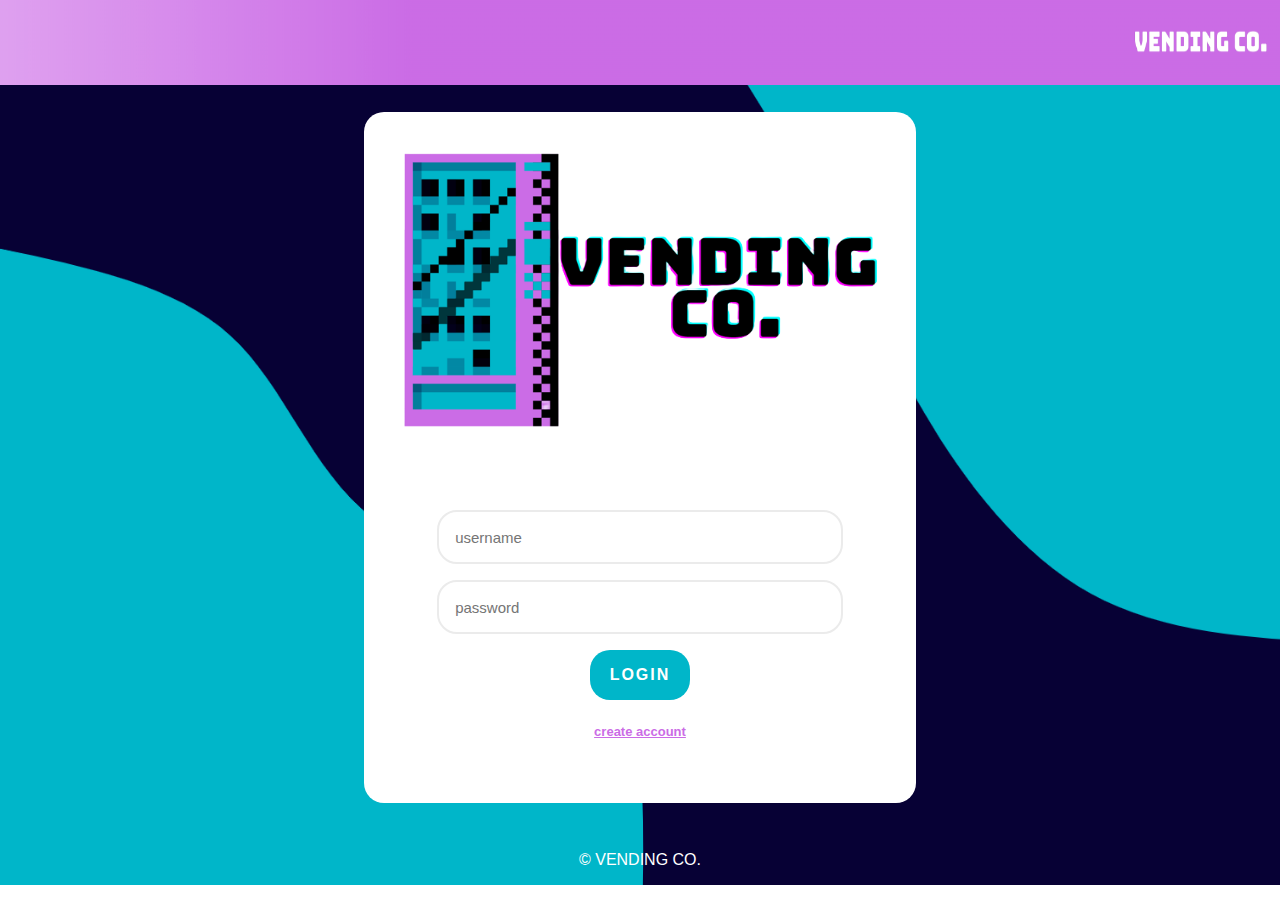
<file: index.html>
<!--page for login to IT vending machine-->

<!DOCTYPE html>
<html lang='en'>
    <head>
        <title>Login</title>
        <meta charset="utf-8">
        <link rel="stylesheet" href="style.css">
        <meta name="viewport" content="width=device-width,initial-scale=1.0">
    </head>

    <header>
        <div class="headerRight">
            <a href="index.html"><img src="content/vendinglogo-text.png" height="25" width="135"></a>
        </div>
    </header>

    <body>
        <div class="login-card">
            <div class="card-logo">
            </div>
            <form class="login-form">
                <input type="text" placeholder="username">
                <input type="password" placeholder="password">
                <button type="submit">LOGIN</button>
            </form>
            <div class="create">
                <h3><a href="createacc-admin.html">create account</a></h3>
            </div>
        </div>

        <footer>
            &copy; VENDING CO. 
        </footer>
    
    </body>
</html>
</file>
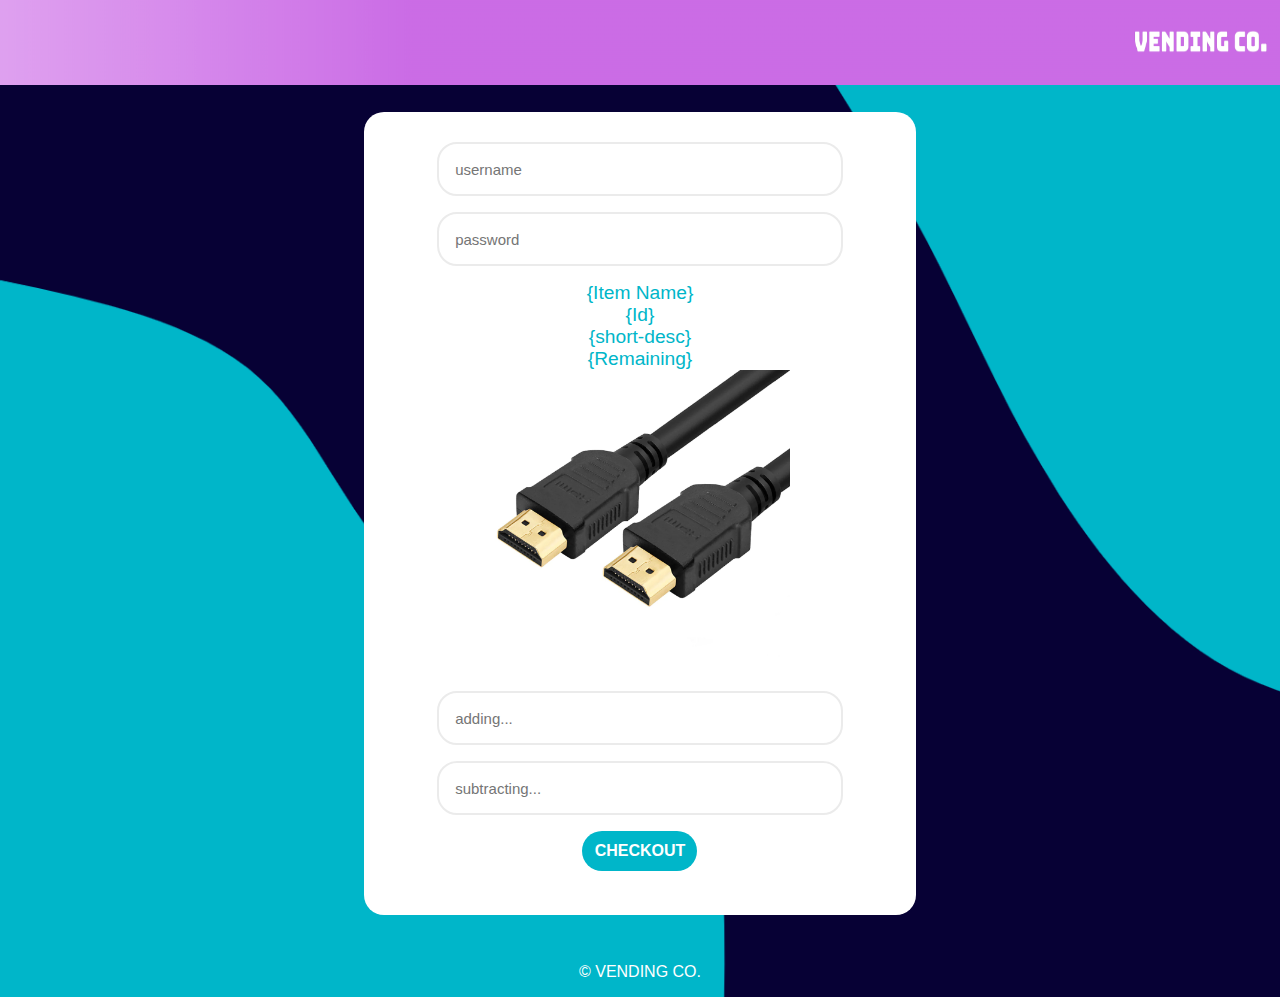
<file: checkout-user-HDMI.html>
<!--page for checking an item in and out (from the qr code)-->

<!DOCTYPE html>
<html lang='en'>
    <head>
        <title>Checkout</title>
        <meta charset="utf-8">
        <link rel="stylesheet" href="style.css">
        <meta name="viewport" content="width=device-width,initial-scale=1.0">
    </head>

    <header>
        <div class="headerRight">
            <a href="index.html"><img src="content/vendinglogo-text.png" height="25" width="135"></a>
        </div>
    </header>

    <body>
        <div class="checkout-card">
            <form class="checkout-form">
                <input type="text" placeholder="username">
                <input type="password" placeholder="password">
                <div class="checkout-item-info">
                    {Item Name}<br>
                    {Id}<br>
                    {short-desc}<br>
                    {Remaining}<br>
                    <img src="content/hdmi.webp" height="300" width="300">
                </div>
                <input type="adding" placeholder="adding...">
                <input type="subtracting" placeholder="subtracting...">
                <div class="checkout-form-for-checkout">
                    <button type="submit">CHECKOUT</button>
                </div>
            </form>
        </div>

        <footer>
            &copy; VENDING CO. 
        </footer>
    
    </body>
</html>
</file>
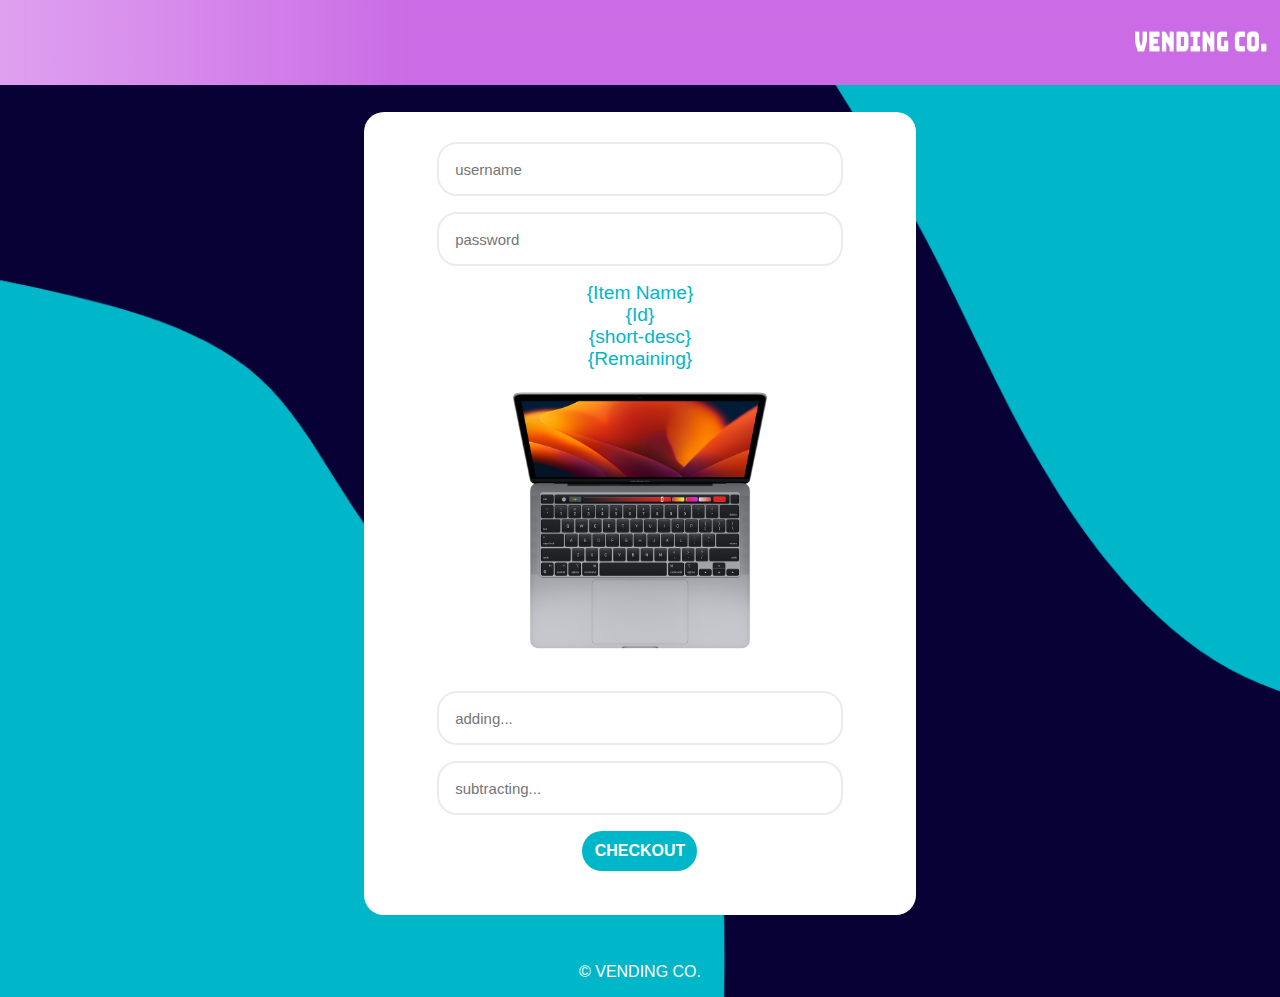
<file: checkout-user-MAC.html>
<!--page for checking an item in and out (from the qr code)-->

<!DOCTYPE html>
<html lang='en'>
    <head>
        <title>Checkout</title>
        <meta charset="utf-8">
        <link rel="stylesheet" href="style.css">
        <meta name="viewport" content="width=device-width,initial-scale=1.0">
    </head>

    <header>
        <div class="headerRight">
            <a href="index.html"><img src="content/vendinglogo-text.png" height="25" width="135"></a>
        </div>
    </header>

    <body>
        <div class="checkout-card">
            <form class="checkout-form">
                <input type="text" placeholder="username">
                <input type="password" placeholder="password">
                <div class="checkout-item-info">
                    {Item Name}<br>
                    {Id}<br>
                    {short-desc}<br>
                    {Remaining}<br>
                    <img src="content/mac.jpg" height="300" width="300">
                </div>
                <input type="adding" placeholder="adding...">
                <input type="subtracting" placeholder="subtracting...">
                <div class="checkout-form-for-checkout">
                    <button type="submit">CHECKOUT</button>
                </div>
            </form>
        </div>

        <footer>
            &copy; VENDING CO. 
        </footer>
    
    </body>
</html>
</file>
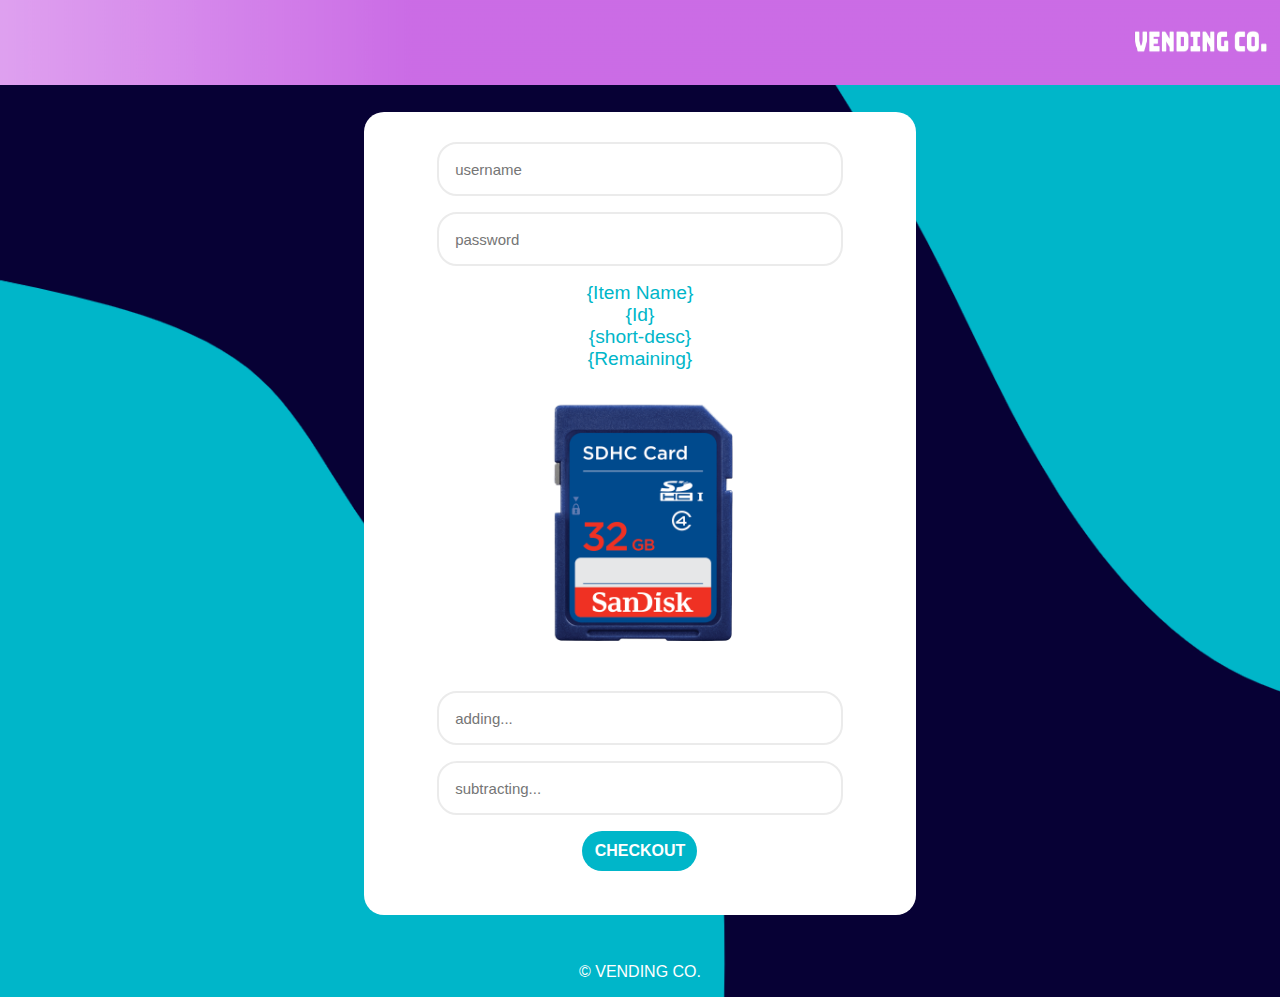
<file: checkout-user-SDCARD.html>
<!--page for checking an item in and out (from the qr code)-->

<!DOCTYPE html>
<html lang='en'>
    <head>
        <title>Checkout</title>
        <meta charset="utf-8">
        <link rel="stylesheet" href="style.css">
        <meta name="viewport" content="width=device-width,initial-scale=1.0">
    </head>

    <header>
        <div class="headerRight">
            <a href="index.html"><img src="content/vendinglogo-text.png" height="25" width="135"></a>
        </div>
    </header>

    <body>
        <div class="checkout-card">
            <form class="checkout-form">
                <input type="text" placeholder="username">
                <input type="password" placeholder="password">
                <div class="checkout-item-info">
                    {Item Name}<br>
                    {Id}<br>
                    {short-desc}<br>
                    {Remaining}<br>
                    <img src="content/sdcard.png" height="300" width="300">
                </div>
                <input type="adding" placeholder="adding...">
                <input type="subtracting" placeholder="subtracting...">
                <div class="checkout-form-for-checkout">
                    <button type="submit">CHECKOUT</button>
                </div>
            </form>
        </div>

        <footer>
            &copy; VENDING CO. 
        </footer>
    
    </body>
</html>
</file>
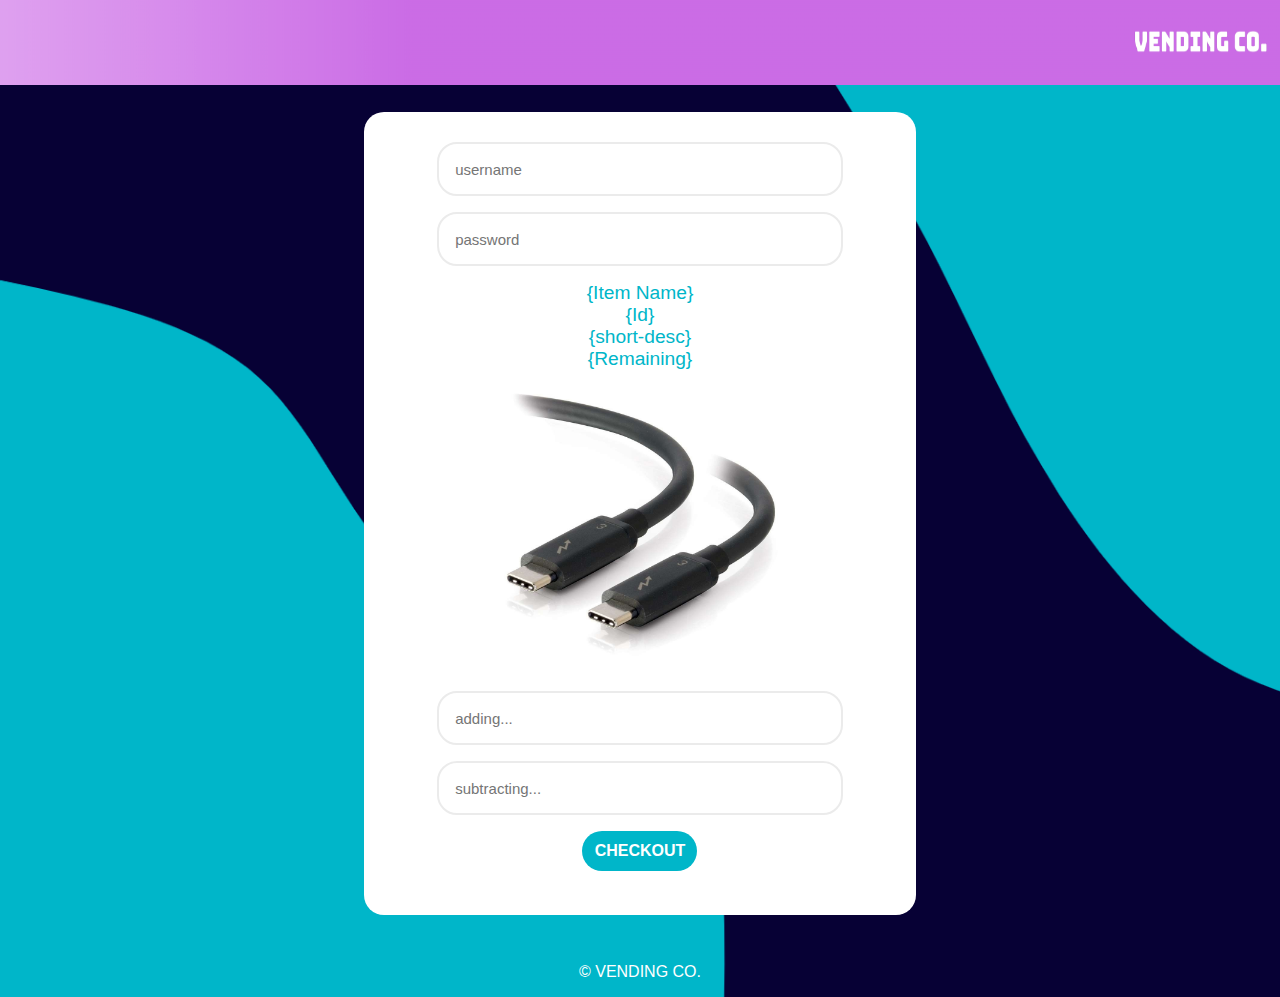
<file: checkout-user-USBC.html>
<!--page for checking an item in and out (from the qr code)-->

<!DOCTYPE html>
<html lang='en'>
    <head>
        <title>Checkout</title>
        <meta charset="utf-8">
        <link rel="stylesheet" href="style.css">
        <meta name="viewport" content="width=device-width,initial-scale=1.0">
    </head>

    <header>
        <div class="headerRight">
            <a href="index.html"><img src="content/vendinglogo-text.png" height="25" width="135"></a>
        </div>
    </header>

    <body>
        <div class="checkout-card">
            <form class="checkout-form">
                <input type="text" placeholder="username">
                <input type="password" placeholder="password">
                <div class="checkout-item-info">
                    {Item Name}<br>
                    {Id}<br>
                    {short-desc}<br>
                    {Remaining}<br>
                    <img src="content/usbc.jpeg" height="300" width="300">
                </div>
                <input type="adding" placeholder="adding...">
                <input type="subtracting" placeholder="subtracting...">
                <div class="checkout-form-for-checkout">
                    <button type="submit">CHECKOUT</button>
                </div>
            </form>
        </div>

        <footer>
            &copy; VENDING CO. 
        </footer>
    
    </body>
</html>
</file>
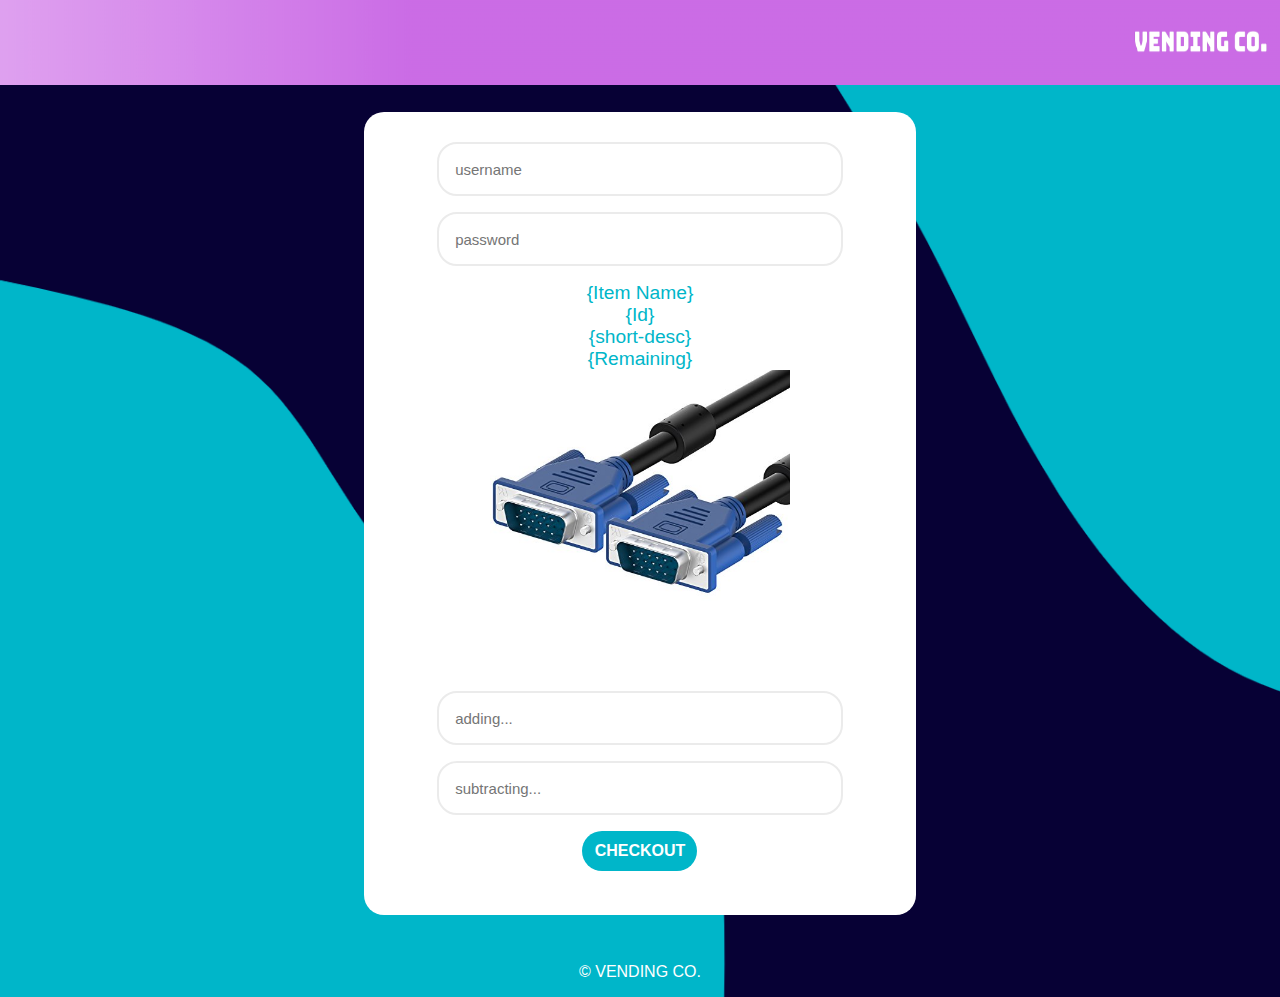
<file: checkout-user-VGA.html>
<!--page for checking an item in and out (from the qr code)-->

<!DOCTYPE html>
<html lang='en'>
    <head>
        <title>Checkout</title>
        <meta charset="utf-8">
        <link rel="stylesheet" href="style.css">
        <meta name="viewport" content="width=device-width,initial-scale=1.0">
    </head>

    <header>
        <div class="headerRight">
            <a href="index.html"><img src="content/vendinglogo-text.png" height="25" width="135"></a>
        </div>
    </header>

    <body>
        <div class="checkout-card">
            <form class="checkout-form">
                <input type="text" placeholder="username">
                <input type="password" placeholder="password">
                <div class="checkout-item-info">
                    {Item Name}<br>
                    {Id}<br>
                    {short-desc}<br>
                    {Remaining}<br>
                    <img src="content/vga.jpeg" height="300" width="300">
                </div>
                <input type="adding" placeholder="adding...">
                <input type="subtracting" placeholder="subtracting...">
                <div class="checkout-form-for-checkout">
                    <button type="submit">CHECKOUT</button>
                </div>
            </form>
        </div>

        <footer>
            &copy; VENDING CO. 
        </footer>
    
    </body>
</html>
</file>
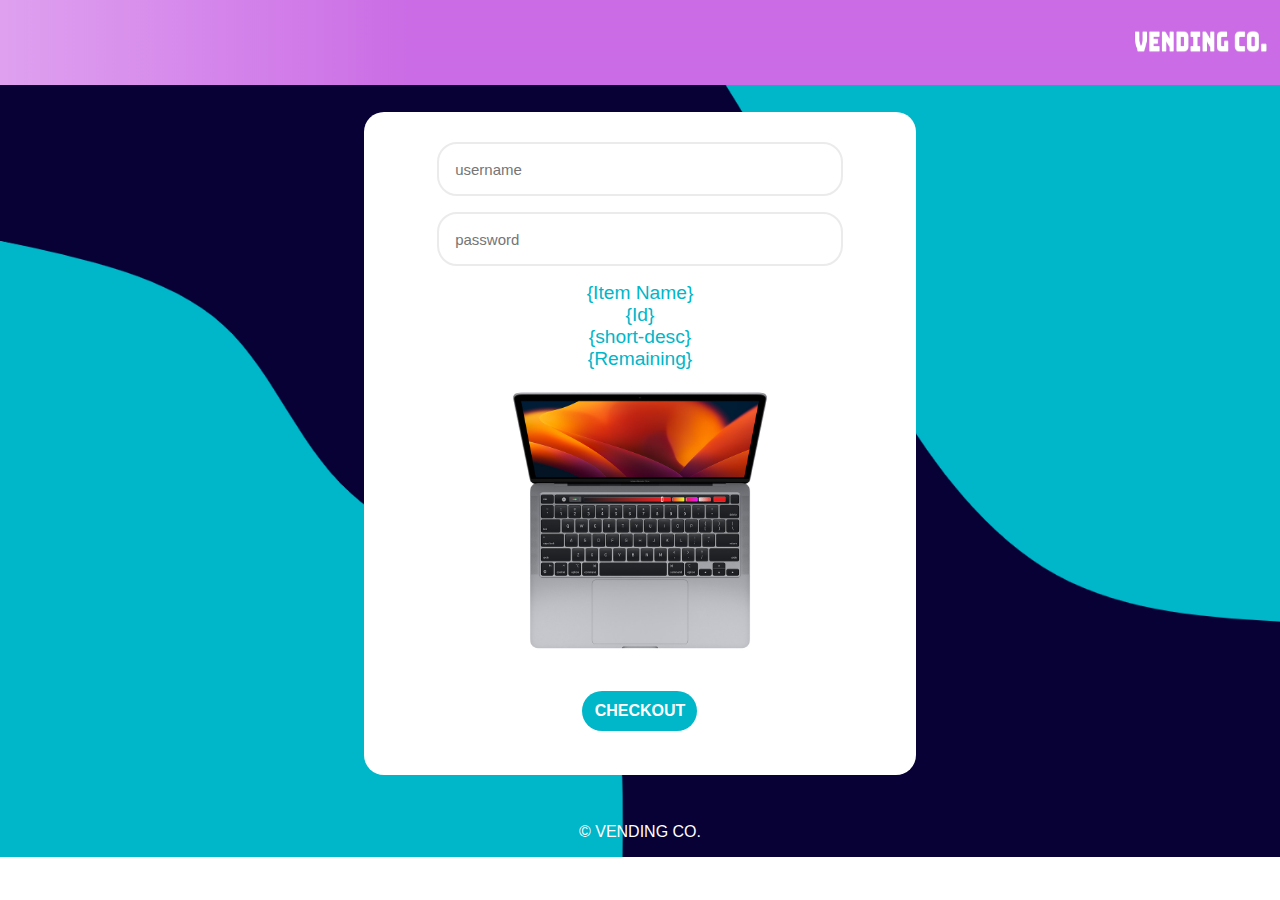
<file: checkout-user.html>
<!--page for checking an item in and out (from the qr code)-->

<!DOCTYPE html>
<html lang='en'>
    <head>
        <title>Checkout</title>
        <meta charset="utf-8">
        <link rel="stylesheet" href="style.css">
        <meta name="viewport" content="width=device-width,initial-scale=1.0">
    </head>

    <header>
        <div class="headerRight">
            <a href="index.html"><img src="content/vendinglogo-text.png" height="25" width="135"></a>
        </div>
    </header>

    <body>
        <div class="checkout-card">
            <form class="checkout-form">
                <input type="text" placeholder="username">
                <input type="password" placeholder="password">
                <div class="checkout-item-info">
                    {Item Name}<br>
                    {Id}<br>
                    {short-desc}<br>
                    {Remaining}<br>
                    <img src="content/mac.jpg" height="300" width="300">
                </div>
                <div class="checkout-form-for-checkout">
                    <button type="submit">CHECKOUT</button>
                </div>
            </form>
        </div>

        <footer>
            &copy; VENDING CO. 
        </footer>
    
    </body>
</html>
</file>
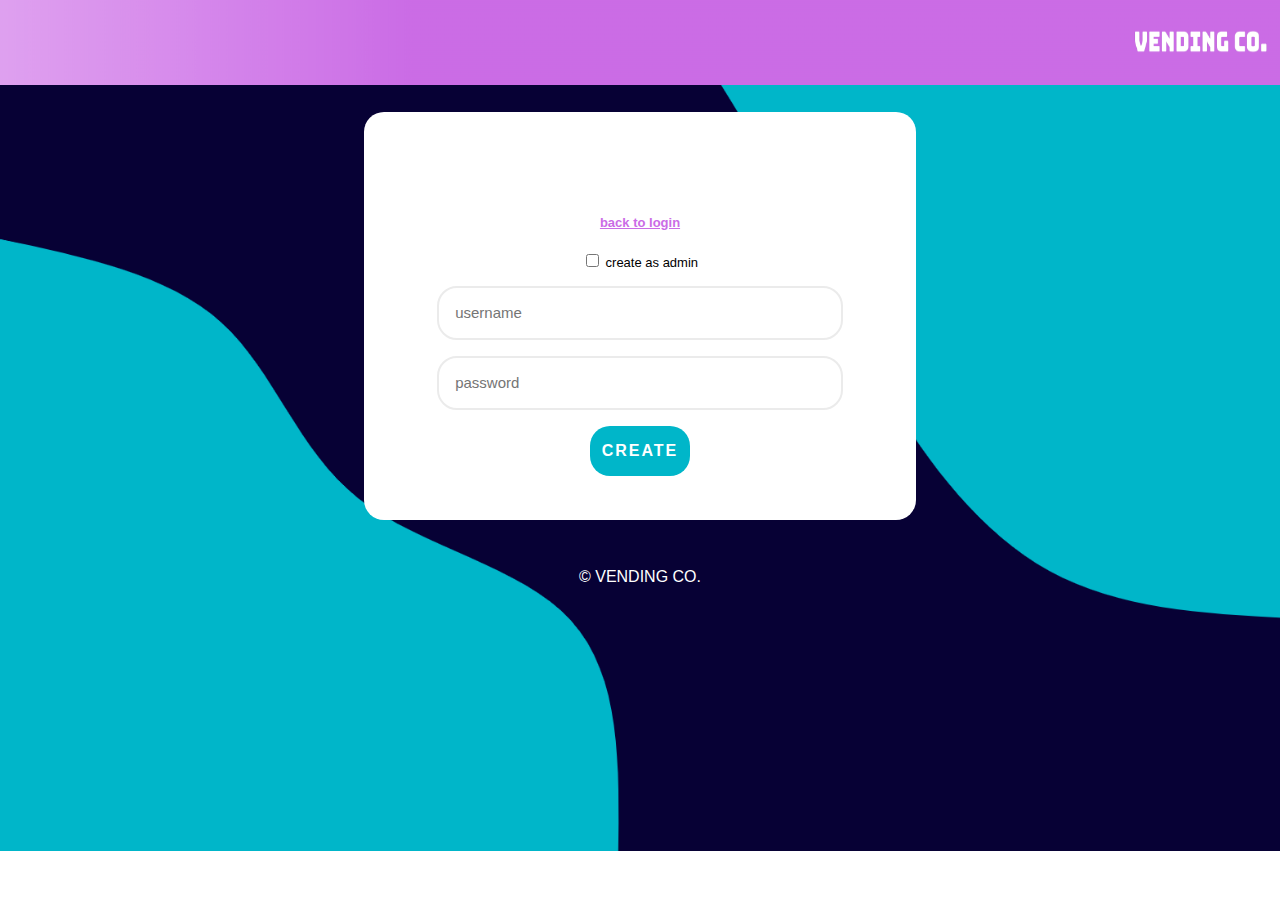
<file: createacc-admin.html>
<!--page to create an account-->

<!DOCTYPE html>
<html lang='en'>
    <head>
        <title>Create Account</title>
        <meta charset="utf-8">
        <link rel="stylesheet" href="style.css">
        <meta name="viewport" content="width=device-width,initial-scale=1.0">
    </head>
    <body>
        <header>
            <div class="headerRight">
                <a href="index.html"><img src="content/vendinglogo-text.png" height="25" width="135"></a>
            </div>
        </header>

        <div class="login-card">
            <h2>CREATE ACCOUNT</h2>
            <div class="create">
                <h3><a href="index.html">back to login</a></h3>
            </div>

            <form class="login-form">
                <div class="managerCheckbox">
                    <input type="checkbox" id="manager">
                    <label for="manager">create as admin</label>
                </div>
                <input type="text" placeholder="username">
                <input type="text" placeholder="password">
                <button type="submit">CREATE</button>
            </form>
        </div>

        <footer>
            &copy; VENDING CO.
        </footer>
    
    
    </body>
</html>
</file>
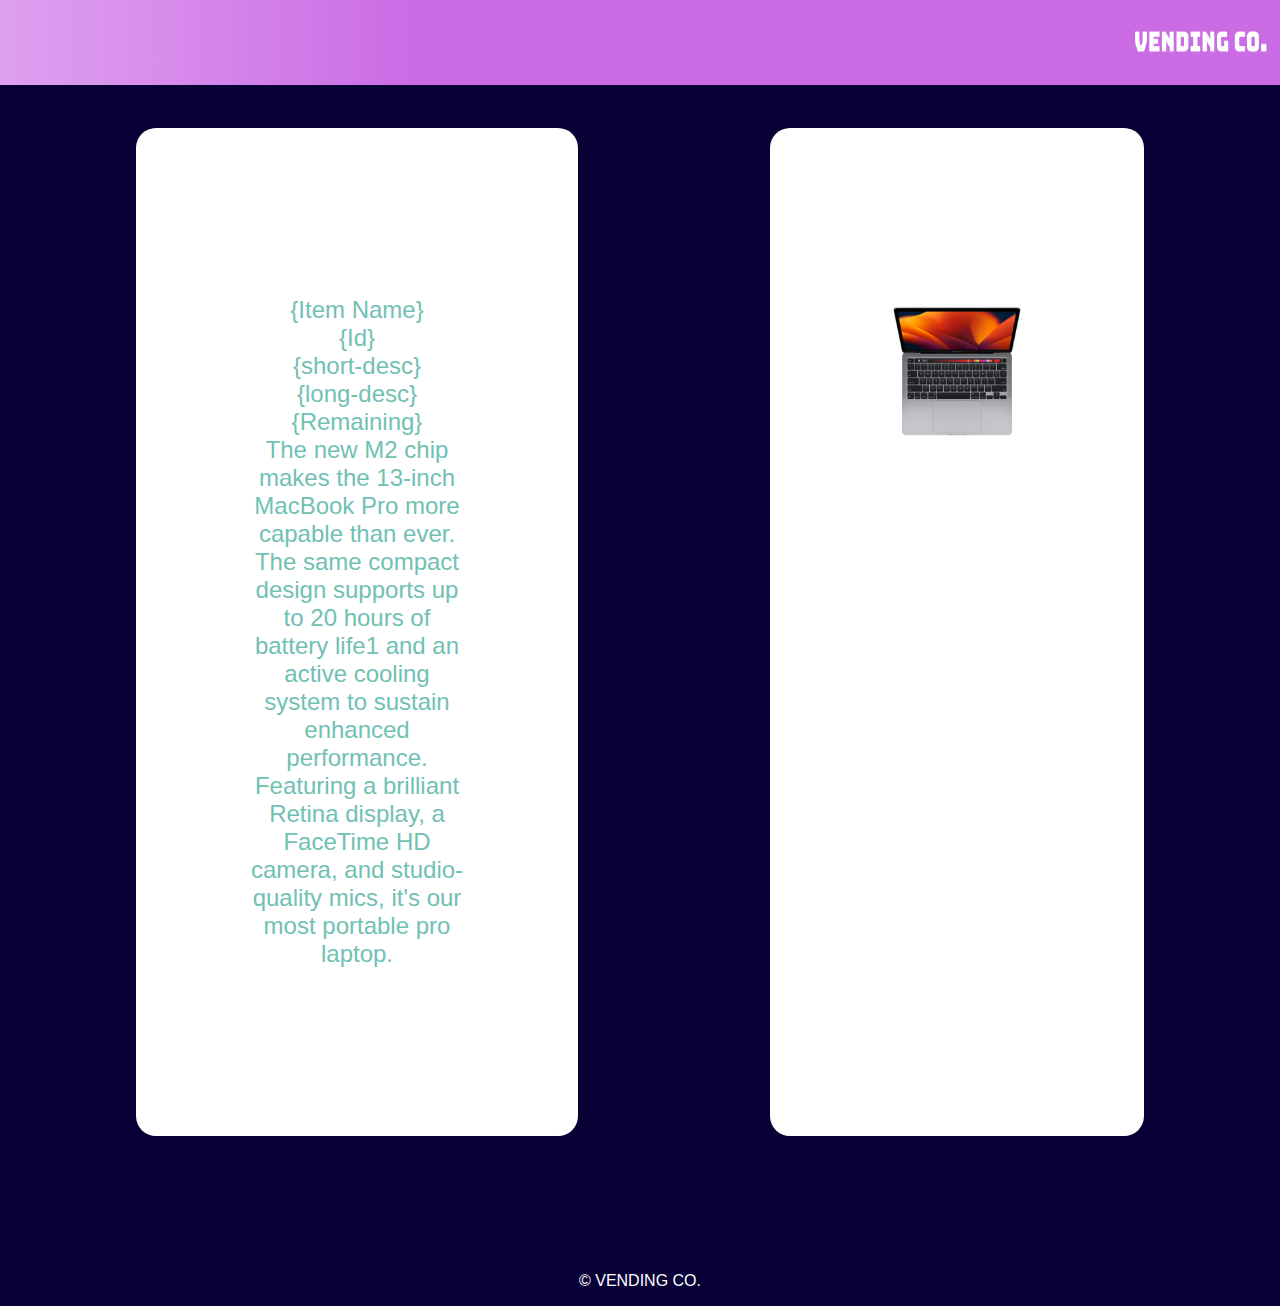
<file: details-admin.html>
<!--page for item details-->

<!DOCTYPE html>
<html lang='en'>
    <head>
        <title>Item Details</title>
        <meta charset="utf-8">
        <link rel="stylesheet" href="style.css">
        <meta name="viewport" content="width=device-width,initial-scale=1.0">
    </head>

    <header>
        <div class="headerRight">
            <a href="index.html"><img src="content/vendinglogo-text.png" height="25" width="135"></a>
        </div>
    </header>

    <body class="boring-darkblue-bg">
        <main>
            <div class='parent-detail'>
                <div class='child-detail'>        
                    {Item Name}<br>
                    {Id}<br>
                    {short-desc}<br>
                    {long-desc}<br>
                    {Remaining}<br>
                    The new M2 chip makes the 13-inch MacBook Pro more capable than ever. The same compact design supports up to 20 hours of battery life1 and an active cooling system to sustain enhanced performance. Featuring a brilliant Retina display, a FaceTime HD camera, and studio-quality mics, it's our most portable pro laptop.
                </div>
                <div class='child-detail'>
                    <img src="content/mac.jpg" height="150" width="150">
                </div>
              </div>
        </main>

        <footer>
            &copy; VENDING CO. 
        </footer>
    
    </body>
</html>
</file>
<file: style.css>
/* LINK TO YOUTUBE FOR LOGIN AESTHETICS: https://www.youtube.com/watch?v=qROcffueh5M */


/* main style */ 
body{
    background-image: url(content/blob.png);
    background-size: cover;
    background-repeat: no-repeat;
    text-align: center;
    font-family: Impact, sans-serif;
    display: grid;
    place-items: center;
    margin: 0;
    padding: 0 24px;
    color: white;
    padding-top: 7em;
}

header{
    color: #070135;
    background-image: url(content/white-pink-gradient.png);
    background-repeat: no-repeat;
    background-position: center;
    position:absolute;
    top:0;
    bottom:auto;
    /* left:0; */
    right:0;
    padding-top: 1.8em;
    padding-bottom: auto;
    width:100%;
    height:3.5em;
    margin-bottom: 10em;
} 

table{
    background-color: white;
    border-collapse: collapse;
    font-family: Arial, Helvetica, sans-serif;
}
  
th,td{
    border: 1px solid black;
}

.headerRight{
    padding-left: 70em;
}

footer{
    padding-top: 3em;
    padding-bottom: 1em;
    color: white;
}

.boring-darkblue-bg{
    background-image: none;
    background-color: #070135;
}



/* card styling for login */
.login-card{
    position: relative;
    z-index: 3;
    width: 40%;
    margin: 0 20px;
    padding: 30px 30px 44px;
    border-radius: 1.25rem;
    background: white;
    text-align: center;
}

.login-form{
    width: 100%;
    margin: 0;
    display: grid;
    gap: 16px;
}

.login-form > input, .login-form > button{
    width: 75%;
    height: 50px;
    margin-left: auto;
    margin-right: auto;
}

.login-form > input{
    border: 2px solid #ebebeb;
    font-family: 'Gill Sans', sans-serif;
    font-size: 15px;
    padding: 0 16px;
    border-radius: 1.25rem;
    transition: all 0.375s;
}

.login-form > input:hover{
    border: 2px solid #00b6c9;
}

.login-form > button{
    cursor: pointer;
    width: 100px;
    border-radius: 1.25rem;
    background: #00b6c9;
    color: white;
    border: 0;
    font-family: 'Gill Sans', sans-serif;
    font-size: 1rem;
    font-weight: 600;
    text-align: center;
    letter-spacing: 2px;
    transition: all 0.375s;
    margin-left: auto;
    margin-right: auto;
}

.login-form > button:hover {
    background: #00b6c9;
}

div.create a:link{
    font-size: small;
    font-family: 'Gill Sans', sans-serif;
    color: #cb6ce6;
    text-decoration: underline;
}
  
div.create a:hover{
    font-size: small;
    font-family: 'Gill Sans', sans-serif;
    color: #cb6ce6;
    text-decoration: underline;
}
  
div.create a:visited{
    font-size: small;
    font-family: 'Gill Sans', sans-serif;
    color: #cb6ce6;
    text-decoration: underline;
}

.managerCheckbox{
    font-size: small;
    font-family: 'Gill Sans', sans-serif;
    color: black;
}

.card-logo{
    padding-bottom: 23em;
    background-image: url("content/vendinglogo.png");
    background-size:contain;
    background-repeat: no-repeat;
}



/* checkout */
.checkout-item-info{
    color: #00b6c9;
    font-family: 'Gill Sans', sans-serif;
    font-size: larger
}

.checkout-form-for-checkout > button{
    cursor: pointer;
    width: 115px;
    height: 40px;
    border-radius: 1.25rem;
    background: #00b6c9;
    color: white;
    border: 0;
    font-family: 'Gill Sans', sans-serif;
    font-size: 1rem;
    font-weight: 600;
    transition: all 0.375s;

}

.checkout-form-for-checkout > button:hover {
    background: #00b6c9;
}

.checkout-card{
    position: relative;
    z-index: 3;
    width: 40%;
    margin: 0 20px;
    padding: 30px 30px 44px;
    border-radius: 1.25rem;
    background: white;
    text-align: center;
}

.checkout-form{
    width: 100%;
    margin: 0;
    display: grid;
    gap: 16px;
}

.checkout-form > input, .checkout-form > button{
    width: 75%;
    height: 50px;
    margin-left: auto;
    margin-right: auto;
}

.checkout-form > input{
    border: 2px solid #ebebeb;
    font-family: 'Gill Sans', sans-serif;
    font-size: 15px;
    padding: 0 16px;
    border-radius: 1.25rem;
    transition: all 0.375s;
}

.checkout-form > input:hover{
    border: 2px solid #00b6c9;
}

.checkout-form > button{
    cursor: pointer;
    width: 100px;
    border-radius: 1.25rem;
    background: #00b6c9;
    color: white;
    border: 0;
    font-family: 'Gill Sans', sans-serif;
    font-size: 1rem;
    font-weight: 600;
    text-align: center;
    letter-spacing: 2px;
    transition: all 0.375s;
    margin-left: auto;
    margin-right: auto;
}

.checkout-form > button:hover {
    background: #00b6c9;
}



/* inventory page style */
.body-inventory {
    margin-top: 30px;
    display: flex;
    flex-direction: column;
    align-items: center;
}
.body-inventory .title-bar {
    background-color: white;
    width: 100%;
    height: 100px;
    display: flex;
    align-items: center;
    justify-content: center;
}
.body-inventory .title-bar .title-string {
    font-size: 50px;
    font-family: 'Gill Sans', sans-serif;
    color: black;
}
.body-inventory .form-log {
    margin-top: 50px;
    background-color: white;
    width: 350px;
    height: 300px;
    display: flex;
    flex-direction: column;
    align-items: center;
    justify-content: space-evenly;
}
.body-inventory .form-log .header {
    font-size: 27px;
    font-family: 'Gill Sans', sans-serif;
}
.body-inventory .form-log .idErr {
    background-color: red;
    width: 270px;
    height: 30px;
    display: flex;
    align-items: center;
    justify-content: center;
}
.body-inventory .form-log .idErr .idErr-msg {
    color: white;
    font-family: 'Gill Sans', sans-serif;
}
.body-inventory .form-log .input .idNum .idNum-header {
    font-size: 17px;
    font-family: 'Gill Sans', sans-serif;
}
.body-inventory .form-log .input .idNum .idNum-input {
    width: 250px;
    height: 30px;
}
.body-inventory .form-log .acc-info .acc-info-btn {
    width: 180px;
    height: 45px;
    font-size: 20px;
    background-color: green;
    border-radius: 1.25rem;
    font-family: 'Gill Sans', sans-serif;
}
.body-inventory .info {
    margin-top: 15px;
    width: 550px;
    height: 200px;
    display: flex;
    align-items: center;
    justify-content: space-evenly;
    background-color: white;
    border-color: white;
    border-radius: 1.25rem;
    border-width: 1px;
}
.body-inventory .info .info-msg {
    width: 300px;
}
.body-inventory .info .info-msg .info-msg-text {
    color: black;
    font-family: 'Gill Sans', sans-serif;
    font-size: 20px;
}
.body-inventory .info .info-btns-container {
    color: black;
    display: flex;
    flex-direction: column;
    align-items: center;
    justify-content: space-evenly;
    height: 200px;
}
.body-inventory .info .info-btns-container .info-btn {
    cursor: pointer;
    width: 100px;
    border-radius: 1.25rem;
    background: #070135;
    color: white;
    border: 0;
    font-family: 'Gill Sans', sans-serif;
    font-size: 1rem;
    font-weight: 600;
    text-align: center;
    letter-spacing: 2px;
    transition: all 0.375s;
    margin-left: auto;
    margin-right: auto;
    text-decoration: none;
}
.body-inventory .form {
    margin-top: 50px;
    margin-bottom: 20px;
    border-radius: 1.25rem;
    background-color: white;
    width: 550px;
    height: 600px;
    display: flex;
    flex-direction: column;
    align-items: center;
    justify-content: space-evenly;
}
.body-inventory .form .header-inventory {
    color: black;
    font-size: 27px;
    font-family: 'Gill Sans', sans-serif;
}
.body-inventory .form .idErr {
    position: relative;
    border-radius: 1.25rem;
    background-color: yellow;
    width: 270px;
    height: 30px;
    display: flex;
    align-items: center;
    justify-content: center;
}
.body-inventory .form .idErr .idErr-msg {
    color: black;
    font-family: 'Gill Sans', sans-serif;
}
.body-inventory .form .input .input-field .header {
    color: black;
    font-size: 17px;
    font-family: 'Gill Sans', sans-serif;
}
.body-inventory .form .input .input-field .input {
    width: 250px;
    height: 25px;
}
.body-inventory .form .update-acc .update-acc-btn {
    cursor: pointer;
    width: 100px;
    border-radius: 1.25rem;
    background: #00b6c9;
    color: white;
    border: 0;
    font-family: 'Gill Sans', sans-serif;
    font-size: 1rem;
    font-weight: 600;
    text-align: center;
    letter-spacing: 2px;
    transition: all 0.375s;
    margin-left: auto;
    margin-right: auto;
}



/* detail page two layout style */
.parent-detail{
    margin: 0rem;
    padding: 1rem 1rem;
    text-align: center;
    padding-bottom: 5.5em;
    display: flex;
}

.child-detail{
    margin-left: 4em;
    margin-right: 4em;
    color:#70C1B3;
    display: inline-block;
    background-color: white;
    border-radius: 1.25rem;
    padding: 7em 7rem;
    vertical-align: middle;
    font-size: x-large;
}



/* mobile */
@media (max-width:600px){
    body{
        background-image: url("content/blob.png");
        background-image: none;
        background-color: #070135;
        text-align: center;
        font-family: Impact, sans-serif;
        display: grid;
        place-items: center;
        margin: 0;
        color: white;
        padding-top: 7em;
    }   

    .card-logo{
        padding-bottom: 1em;
        background-image: url("content/white.png");
        background-size:contain;
        background-repeat: no-repeat;
    }

    .headerRight{
        padding-left: 0em;
    }

    .body-inventory .info {
        width: 320px;
        height: 200px;
        border-color: white;
        border-width: 1px;
    }
    .body-inventory .info .info-msg {
        width: 200px;
    }
    .body-inventory .form {
        margin-top: 50px;
        margin-bottom: 20px;
        border-radius: 1.25rem;
        background-color: white;
        width: 320px;
        height: 300px;
        display: flex;
        flex-direction: column;
        align-items: center;
        justify-content: space-evenly;
    }
    header{
        width:100%;

    }

    .parent-detail{
        margin: 0rem;
        text-align: center;
        padding-bottom: 5.5em;
        display:grid;
    }
    
    .child-detail{
        color:#70C1B3;
        background-color: white;
        border-radius: 1.25rem;
        vertical-align: middle;
        margin-bottom: 1.2em;
        padding: 2em;
        font-size: large;
    }

    .checkout-card{
        width: 70%;
    }
}


/* blue color - #070135 */
/* light blue color - #00b6c9 */
</file>
